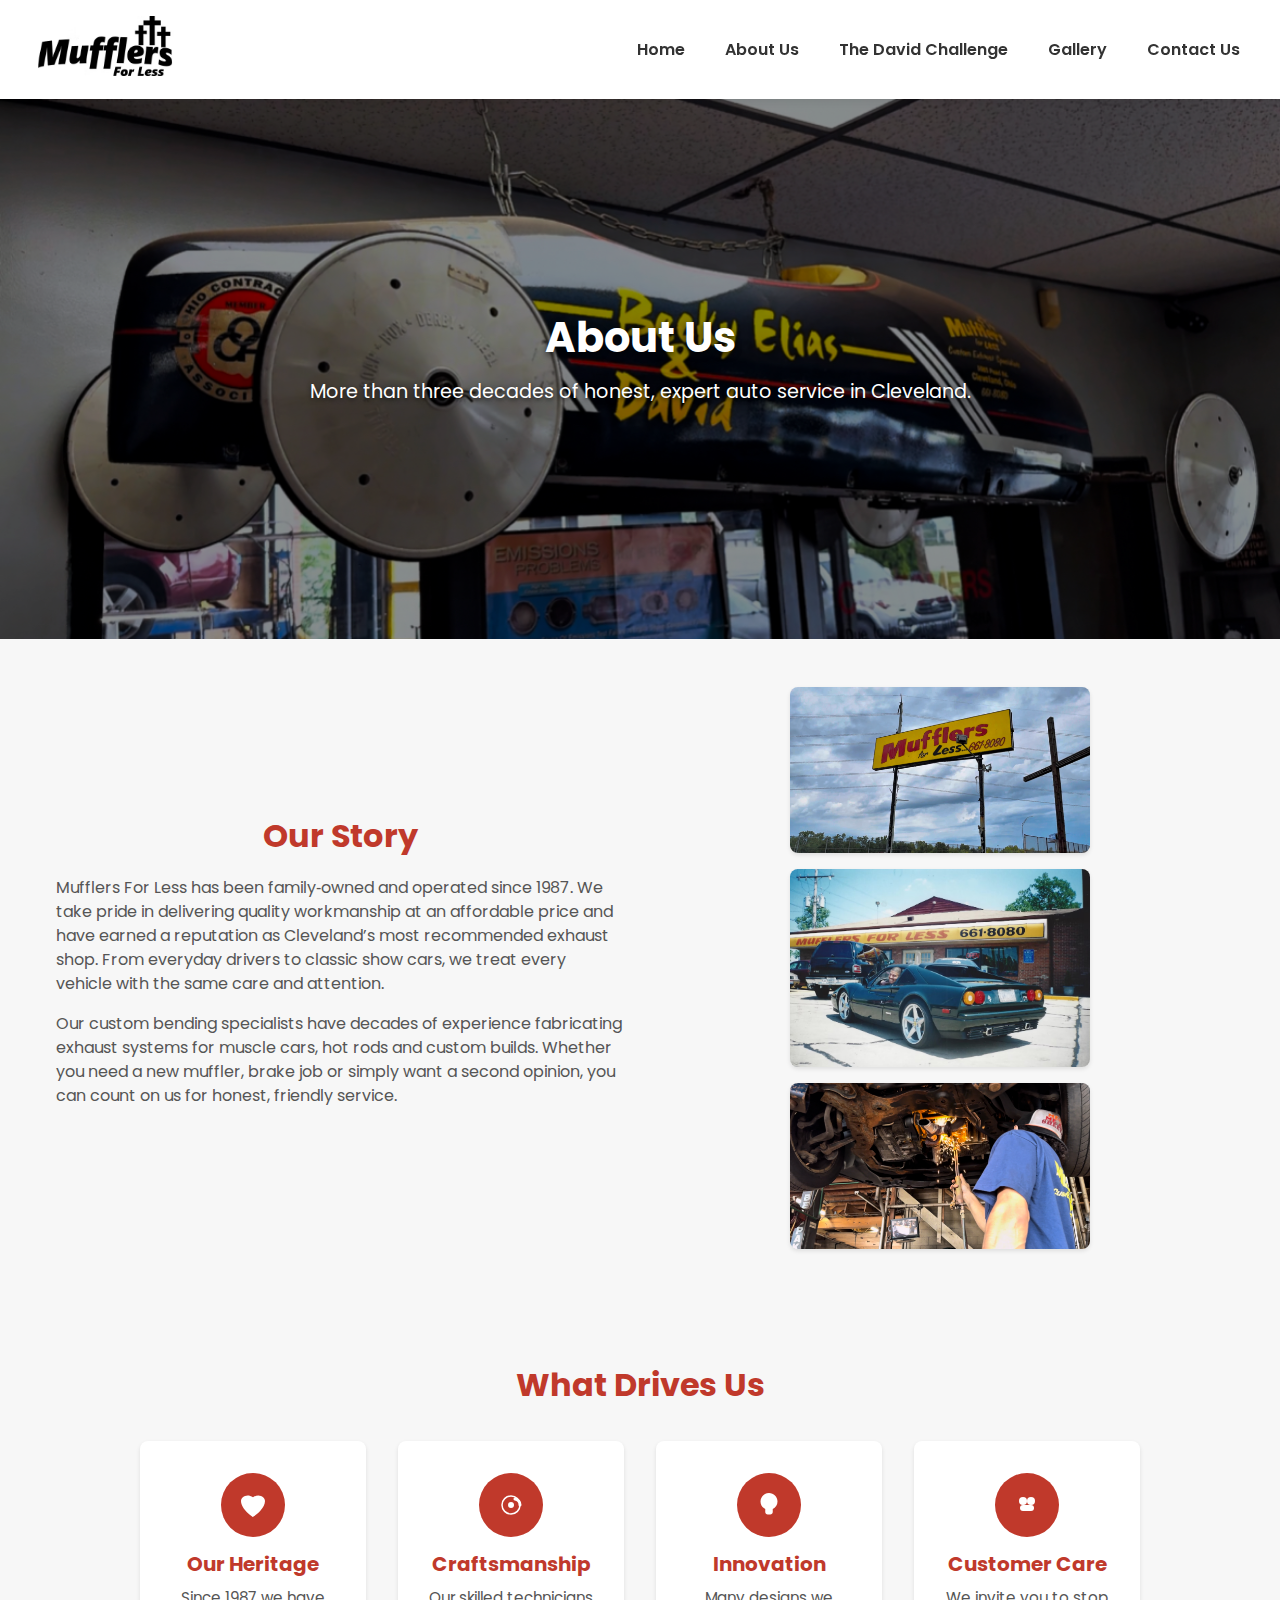
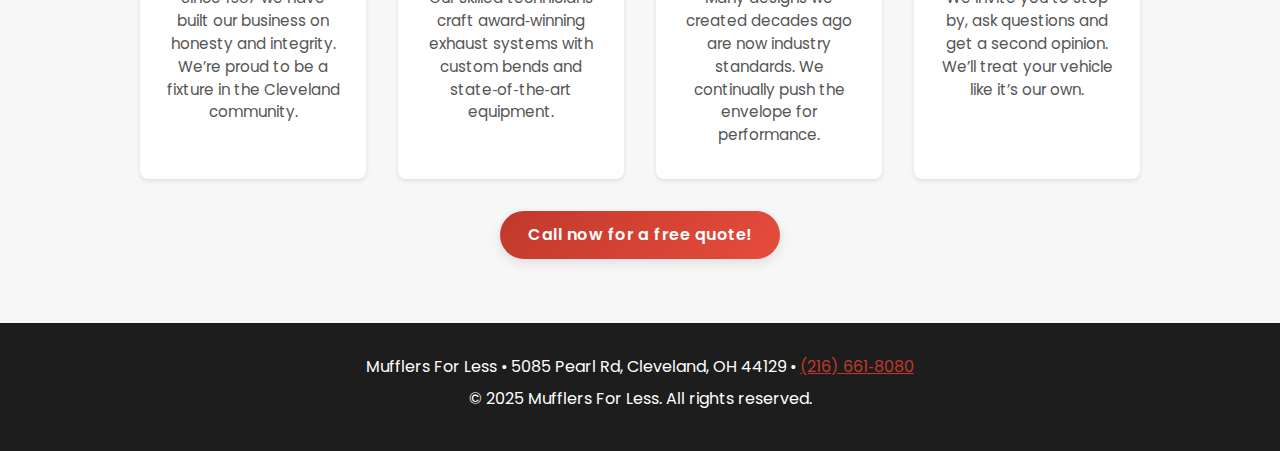
<file: about.html>
<!DOCTYPE html>
<html lang="en">
<head>
  <meta charset="UTF-8">
  <meta http-equiv="X-UA-Compatible" content="IE=edge">
  <meta name="viewport" content="width=device-width, initial-scale=1.0">
  <title>About Us | Mufflers For Less</title>
  <!-- SEO meta tags -->
  <meta name="description" content="Learn about Mufflers For Less – a family-owned auto repair shop in Cleveland providing quality service since 1987.">
  <link rel="canonical" href="https://www.mufflers4lesscleveland.com/about.html">
  <!-- Open Graph / Facebook -->
  <meta property="og:type" content="website">
  <meta property="og:title" content="About Mufflers For Less">
  <meta property="og:description" content="Learn about Mufflers For Less – a family-owned auto repair shop in Cleveland providing quality service since 1987.">
  <meta property="og:url" content="https://www.mufflers4lesscleveland.com/about.html">
  <meta property="og:image" content="https://www.mufflers4lesscleveland.com/assets/becky-david.jpg">
  <!-- Twitter cards -->
  <meta name="twitter:card" content="summary_large_image">
  <meta name="twitter:title" content="About Mufflers For Less">
  <meta name="twitter:description" content="Learn about Mufflers For Less – a family-owned auto repair shop in Cleveland providing quality service since 1987.">
  <meta name="twitter:image" content="https://www.mufflers4lesscleveland.com/assets/becky-david.jpg">
  <link rel="stylesheet" href="styles.css">
  <!-- Font Awesome for value icons -->
  <link rel="stylesheet" href="https://cdnjs.cloudflare.com/ajax/libs/font-awesome/6.5.0/css/all.min.css" integrity="sha512-t5KABfTsBVWSxE/jl9TnOFN9aP5LKyrmSFR2OA3I5Mcv4fb0xgHjrVv9Xt7PmXNJm7/GZNBEf3SNSNddpxqCZA==" crossorigin="anonymous" referrerpolicy="no-referrer" />
</head>
<body>
  <!-- Navigation -->
 <header class="navbar">
  <div class="logo">
    <a href="index.html">
      <img src="assets/logo.avif" alt="Mufflers For Less logo">
    </a>
  </div>

  <!-- Mobile menu toggle button -->
  <button class="nav-toggle" aria-expanded="false" aria-label="Toggle menu">
    <span class="bar"></span>
    <span class="bar"></span>
    <span class="bar"></span>
  </button>

  <nav>
    <ul>
      <li><a href="index.html">Home</a></li>
      <li><a href="about.html">About Us</a></li>
      <li><a href="david-challenge.html">The David Challenge</a></li>
      <li><a href="gallery.html">Gallery</a></li>
      <li><a href="contact.html">Contact Us</a></li>
    </ul>
  </nav>
</header>

  <!-- About hero section: add hero class so it matches height and overlay styling -->
  <section class="hero about-hero">
    <img src="assets/becky-david.jpg" alt="About hero">
    <div class="overlay">
      <h1>About Us</h1>
      <p>More than three decades of honest, expert auto service in Cleveland.</p>
    </div>
  </section>

  <!-- Introductory section -->
  <section class="about-intro section">
    <div class="intro-text">
      <h2>Our Story</h2>
      <p>Mufflers For Less has been family‑owned and operated since 1987. We take pride in delivering quality workmanship at an affordable price and have earned a reputation as Cleveland’s most recommended exhaust shop. From everyday drivers to classic show cars, we treat every vehicle with the same care and attention.</p>
      <p>Our custom bending specialists have decades of experience fabricating exhaust systems for muscle cars, hot rods and custom builds. Whether you need a new muffler, brake job or simply want a second opinion, you can count on us for honest, friendly service.</p>
    </div>
    <div class="intro-images">
      <img src="assets/img_8959.jpg" alt="Mufflers For Less sign and cross">
      <!-- Replace the middle image with a Ferrari photo to avoid duplicating the hero image -->
      <img src="assets/mufflers-for-less.avif" alt="Ferrari parked outside Mufflers For Less shop">
      <img src="assets/img_8962.jpg" alt="Technician fabricating exhaust with sparks">
    </div>
  </section>

  <!-- Core values section -->
  <section class="core-values">
    <h2>What Drives Us</h2>
    <div class="values-grid">
      <div class="value-card">
        <div class="value-icon">
          <!-- Heart icon as inline SVG so it renders offline -->
          <svg width="32" height="32" viewBox="0 0 64 64" xmlns="http://www.w3.org/2000/svg">
            <path d="M32 56s-24-15.1-24-32C8 16.5 19.5 8 32 16.5 44.5 8 56 16.5 56 24c0 16.9-24 32-24 32z" fill="#ffffff" />
          </svg>
        </div>
        <h3>Our Heritage</h3>
        <p>Since 1987 we have built our business on honesty and integrity. We’re proud to be a fixture in the Cleveland community.</p>
      </div>
      <div class="value-card">
        <div class="value-icon">
          <!-- Gear/brake craftsmanship icon as inline SVG -->
          <svg width="32" height="32" viewBox="0 0 64 64" xmlns="http://www.w3.org/2000/svg">
            <circle cx="32" cy="32" r="18" stroke="#ffffff" stroke-width="3" fill="none" />
            <path d="M40 20 A12 12 0 0 1 50 32" stroke="#ffffff" stroke-width="6" stroke-linecap="round" fill="none" />
            <circle cx="32" cy="32" r="6" fill="#ffffff" />
          </svg>
        </div>
        <h3>Craftsmanship</h3>
        <p>Our skilled technicians craft award‑winning exhaust systems with custom bends and state‑of‑the‑art equipment.</p>
      </div>
      <div class="value-card">
        <div class="value-icon">
          <!-- Lightbulb icon as inline SVG -->
          <svg width="32" height="32" viewBox="0 0 64 64" xmlns="http://www.w3.org/2000/svg">
            <path d="M32 8c-9.39 0-17 7.61-17 17 0 6.7 3.91 12.5 9.5 15v6c0 2.76 2.24 5 5 5h5c2.76 0 5-2.24 5-5v-6c5.59-2.5 9.5-8.3 9.5-15 0-9.39-7.61-17-17-17z" fill="#ffffff" />
          </svg>
        </div>
        <h3>Innovation</h3>
        <p>Many designs we created decades ago are now industry standards. We continually push the envelope for performance.</p>
      </div>
      <div class="value-card">
        <div class="value-icon">
          <!-- Customer care icon: two people silhouette -->
          <svg width="32" height="32" viewBox="0 0 64 64" xmlns="http://www.w3.org/2000/svg">
            <circle cx="24" cy="24" r="8" fill="#ffffff" />
            <circle cx="40" cy="24" r="8" fill="#ffffff" />
            <rect x="18" y="32" width="28" height="12" rx="6" fill="#ffffff" />
          </svg>
        </div>
        <h3>Customer Care</h3>
        <p>We invite you to stop by, ask questions and get a second opinion. We’ll treat your vehicle like it’s our own.</p>
      </div>
    </div>
    <div style="margin-top:2rem;">
      <a href="tel:+12166618080" class="btn">Call now for a free quote!</a>
    </div>
  </section>

  <!-- Footer -->
  <footer class="footer">
    <p>Mufflers For Less &bull; 5085 Pearl Rd, Cleveland, OH 44129 &bull; <a href="tel:+12166618080">(216) 661‑8080</a></p>
    <p>&copy; 2025 Mufflers For Less. All rights reserved.</p>
  </footer>

  <script src="scripts.js"></script>
</body>
</html>
</file>
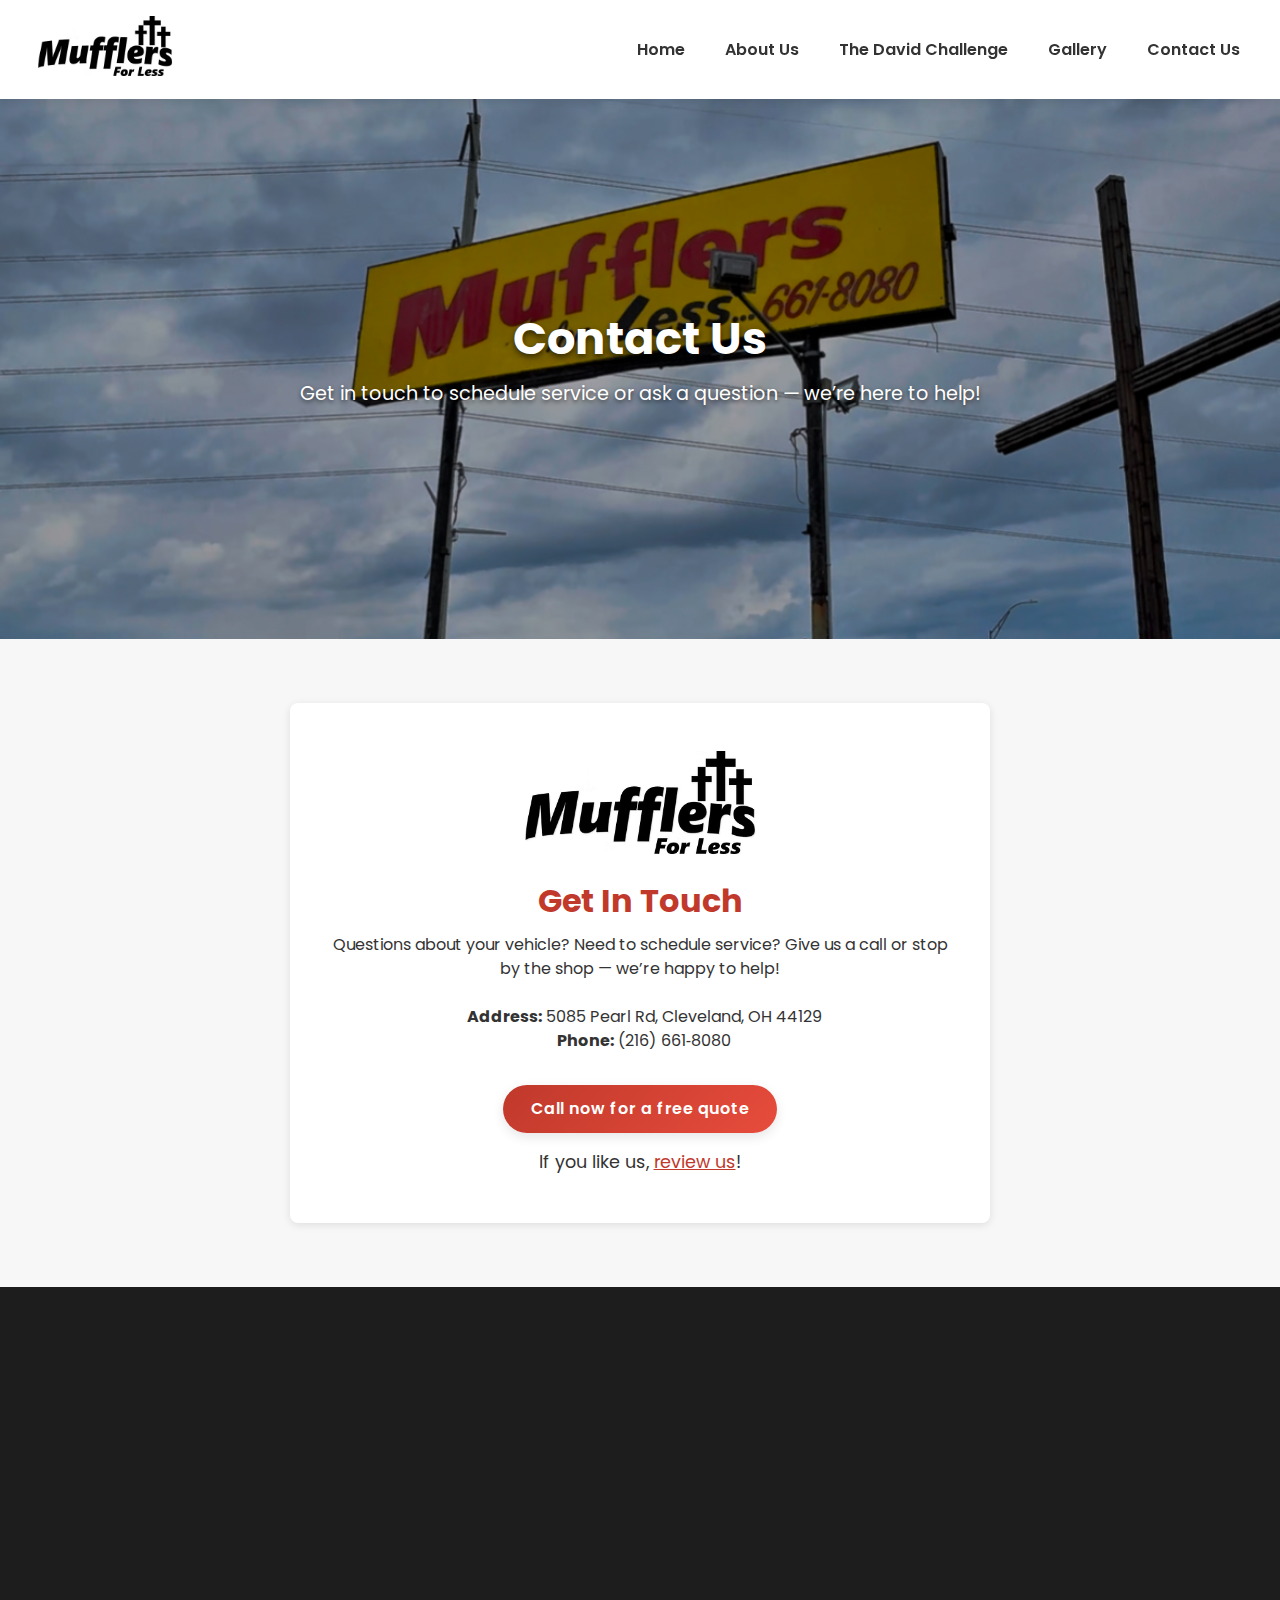
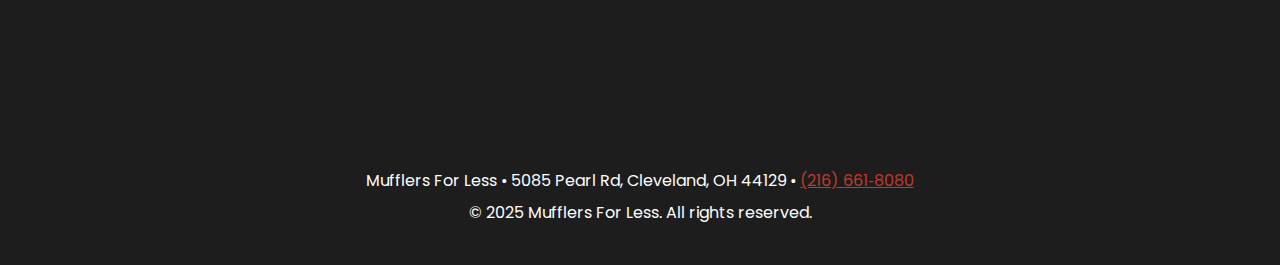
<file: contact.html>
<!DOCTYPE html>
<html lang="en">
<head>
  <meta charset="UTF-8">
  <meta http-equiv="X-UA-Compatible" content="IE=edge">
  <meta name="viewport" content="width=device-width, initial-scale=1.0">
  <title>Contact Us | Mufflers For Less</title>
  <!-- SEO meta tags -->
  <meta name="description" content="Contact Mufflers For Less to schedule service, get a quote or ask a question. Call us at (216) 661‑8080 or visit our Cleveland shop.">
  <link rel="canonical" href="https://www.mufflers4lesscleveland.com/contact.html">
  <!-- Open Graph / Facebook -->
  <meta property="og:type" content="website">
  <meta property="og:title" content="Contact Mufflers For Less">
  <meta property="og:description" content="Contact Mufflers For Less to schedule service, get a quote or ask a question. Call us at (216) 661‑8080 or visit our Cleveland shop.">
  <meta property="og:url" content="https://www.mufflers4lesscleveland.com/contact.html">
  <meta property="og:image" content="https://www.mufflers4lesscleveland.com/assets/mufflers-sign.jpg">
  <!-- Twitter cards -->
  <meta name="twitter:card" content="summary_large_image">
  <meta name="twitter:title" content="Contact Mufflers For Less">
  <meta name="twitter:description" content="Contact Mufflers For Less to schedule service, get a quote or ask a question. Call us at (216) 661‑8080 or visit our Cleveland shop.">
  <meta name="twitter:image" content="https://www.mufflers4lesscleveland.com/assets/mufflers-sign.jpg">
  <link rel="stylesheet" href="styles.css">
  <!-- Font Awesome for contact icons -->
  <link rel="stylesheet" href="https://cdnjs.cloudflare.com/ajax/libs/font-awesome/6.5.0/css/all.min.css" integrity="sha512-t5KABfTsBVWSxE/jl9TnOFN9aP5LKyrmSFR2OA3I5Mcv4fb0xgHjrVv9Xt7PmXNJm7/GZNBEf3SNSNddpxqCZA==" crossorigin="anonymous" referrerpolicy="no-referrer" />
</head>
<body>
  <!-- Navigation -->
  <header class="navbar">
  <div class="logo">
    <a href="index.html">
      <img src="assets/logo.avif" alt="Mufflers For Less logo">
    </a>
  </div>

  <!-- Mobile menu toggle button -->
  <button class="nav-toggle" aria-expanded="false" aria-label="Toggle menu">
    <span class="bar"></span>
    <span class="bar"></span>
    <span class="bar"></span>
  </button>

  <nav>
    <ul>
      <li><a href="index.html">Home</a></li>
      <li><a href="about.html">About Us</a></li>
      <li><a href="david-challenge.html">The David Challenge</a></li>
      <li><a href="gallery.html">Gallery</a></li>
      <li><a href="contact.html">Contact Us</a></li>
    </ul>
  </nav>
</header>

    <!-- Contact header -->
  <section class="hero contact-hero">
    <!-- Use a dedicated sign photo and adjust cropping so the sign is fully visible -->
    <img src="assets/mufflers-sign.jpg" alt="Mufflers For Less sign and cross">
    <div class="overlay">
      <h1>Contact Us</h1>
      <p>Get in touch to schedule service or ask a question — we’re here to help!</p>
    </div>
  </section>

  <!-- Contact information and form -->
  <section class="section">
    <div class="contact-container">
      <!-- Large logo above the contact form -->
      <div style="text-align:center; margin-bottom:1rem;">
        <img src="assets/logo.avif" alt="Mufflers For Less logo" style="max-width:250px; height:auto;">
      </div>
      <h2 style="text-align:center; color:#c0392b; margin-bottom:0.5rem;">Get In Touch</h2>
      <p style="text-align:center; margin-bottom:1.5rem;">Questions about your vehicle? Need to schedule service? Give us a call or stop by the shop — we’re happy to help!</p>
      <div class="contact-info" style="margin-bottom:2rem; text-align:center;">
        <p><i class="fas fa-map-marker-alt" aria-hidden="true" style="margin-right:0.5rem;color:#c0392b;"></i><strong>Address:</strong> 5085 Pearl Rd, Cleveland, OH 44129</p>
        <p><i class="fas fa-phone" aria-hidden="true" style="margin-right:0.5rem;color:#c0392b;"></i><strong>Phone:</strong> <a href="tel:+12166618080">(216) 661‑8080</a></p>
      </div>
      <!-- Replace the contact form with a simple call-to-action button since customers prefer to call rather than send email. -->
      <div class="call-now-container" style="text-align:center; margin-top:2rem;">
        <a href="tel:+12166618080" class="btn">Call now for a free quote</a>
      </div>
      <!-- Encourage satisfied customers to leave a Google review -->
      <p style="text-align:center; margin-top:1rem; font-size:1.1rem;">If you like us, <a href="https://www.google.com/search?sca_esv=25b74c8d319d3da2&si=AMgyJEuzsz2NflaaWzrzdpjxXXRaJ2hfdMsbe_mSWso6src8s9PV9SZFbk9GWUUq3EnPZDmDLiuGh3H61PKWEeg2RlSFaN2aqHyGe-3SOxkihkBCbTKyJbFnVmFG9V38-Mvx1Es6RLVX&q=Mufflers+For+Less+Reviews&sa=X&ved=2ahUKEwjBx43grKGPAxXsFlkFHfc9CT4Q0bkNegQITxAE&cshid=1755966447241332&biw=1728&bih=916&dpr=2#lrd=0x8830ef07b35f37f3:0x26058b7e6fde436,3,,," style="color:#c0392b; text-decoration:underline;">review us</a>!</p>
    </div>
  </section>

  <!-- Embedded map moved to the footer for a full‑width display -->

  <!-- Footer with full‑width map -->
  <footer class="footer" style="padding:0;">
    <iframe src="https://www.google.com/maps/embed?pb=!1m18!1m12!1m3!1d2966.6513794480605!2d-81.7284073845584!3d41.40462620351976!2m3!1f0!2f0!3f0!3m2!1i1024!2i768!4f13.1!3m3!1m2!1s0x8830f1ea2e9a3e6d%3A0xdc8e90d518d04214!2sMufflers%20for%20Less!5e0!3m2!1sen!2sus!4v1691796643141!5m2!1sen!2sus" width="100%" height="450" style="border:0; display:block;" allowfullscreen="" loading="lazy" referrerpolicy="no-referrer-when-downgrade"></iframe>
    <div style="padding:2rem 1rem; text-align:center; background-color:#1d1d1d; color:#fff;">
      <p>Mufflers For Less &bull; 5085 Pearl Rd, Cleveland, OH 44129 &bull; <a href="tel:+12166618080" style="color:#c0392b; text-decoration:underline;">(216) 661‑8080</a></p>
      <p>&copy; 2025 Mufflers For Less. All rights reserved.</p>
    </div>
  </footer>
  <script src="scripts.js"></script>
</body>
</html>
</file>
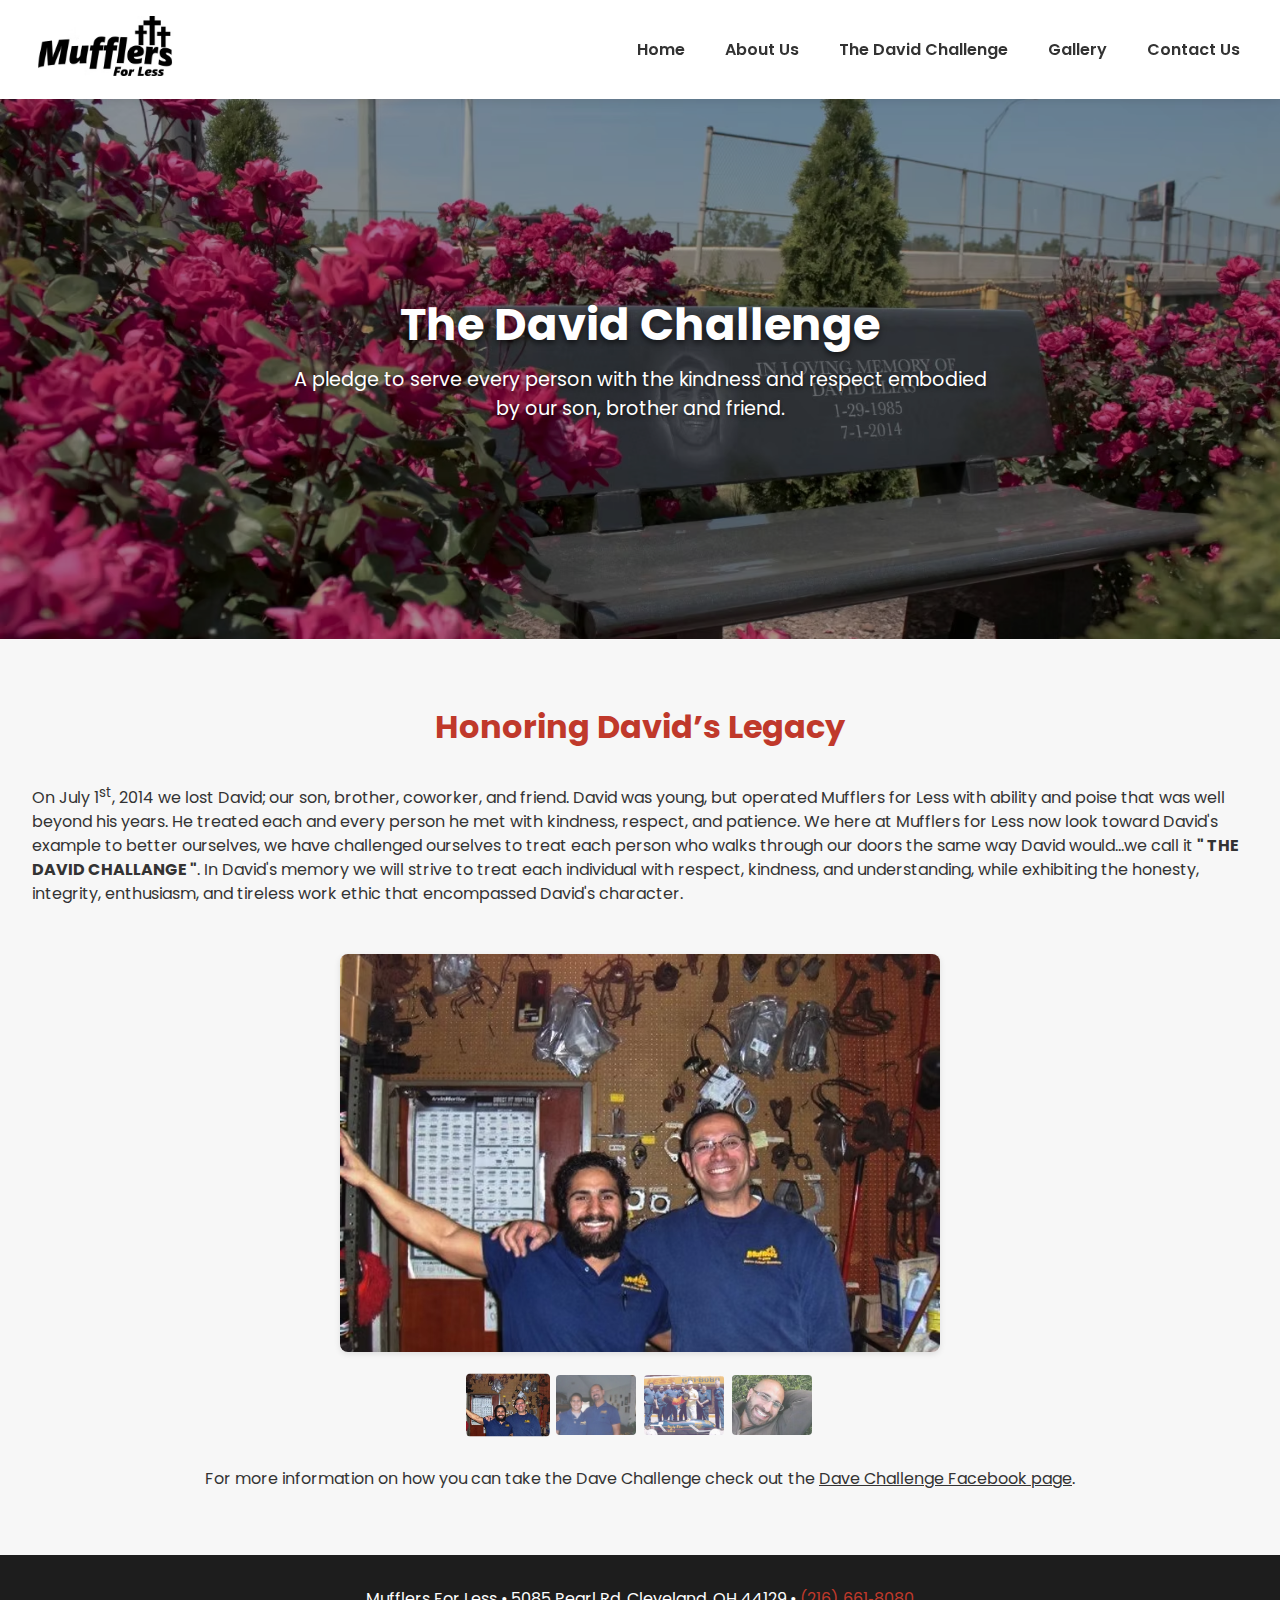
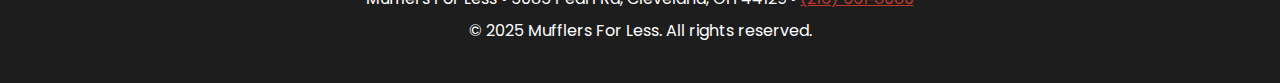
<file: david-challenge.html>
<!DOCTYPE html>
<html lang="en">
<head>
  <meta charset="UTF-8">
  <meta http-equiv="X-UA-Compatible" content="IE=edge">
  <meta name="viewport" content="width=device-width, initial-scale=1.0">
  <title>The David Challenge | Mufflers For Less</title>
  <link rel="stylesheet" href="styles.css">
  <link rel="stylesheet" href="https://cdnjs.cloudflare.com/ajax/libs/font-awesome/6.5.0/css/all.min.css" integrity="sha512-t5KABfTsBVWSxE/jl9TnOFN9aP5LKyrmSFR2OA3I5Mcv4fb0xgHjrVv9Xt7PmXNJm7/GZNBEf3SNSNddpxqCZA==" crossorigin="anonymous" referrerpolicy="no-referrer" />
</head>
<body>
  <!-- Navigation -->
  <header class="navbar">
  <div class="logo">
    <a href="index.html">
      <img src="assets/logo.avif" alt="Mufflers For Less logo">
    </a>
  </div>

  <!-- Mobile menu toggle button -->
  <button class="nav-toggle" aria-expanded="false" aria-label="Toggle menu">
    <span class="bar"></span>
    <span class="bar"></span>
    <span class="bar"></span>
  </button>

  <nav>
    <ul>
      <li><a href="index.html">Home</a></li>
      <li><a href="about.html">About Us</a></li>
      <li><a href="david-challenge.html">The David Challenge</a></li>
      <li><a href="gallery.html">Gallery</a></li>
      <li><a href="contact.html">Contact Us</a></li>
    </ul>
  </nav>
</header>

  <!-- Hero header -->
  <section class="hero david-hero">
    <!-- Use a wider shot of the memorial bench so the inscription is visible -->
    <img src="assets/david-hero-wide.avif" alt="In loving memory of David Elias">
    <div class="overlay">
      <h1>The David Challenge</h1>
      <p>A pledge to serve every person with the kindness and respect embodied by our son, brother and friend.</p>
    </div>
  </section>

  <!-- Main content -->
  <section class="section">
    <h2>Honoring David’s Legacy</h2>
    <p>On July&nbsp;1<sup>st</sup>,&nbsp;2014 we lost David; our son, brother, coworker, and friend. David was young, but operated Mufflers for Less with ability and poise that was well beyond his years. He treated each and every person he met with kindness, respect, and patience. We here at Mufflers for Less now look toward David's example to better ourselves, we have challenged ourselves to treat each person who walks through our doors the same way David would...we call it&nbsp;<strong>" THE DAVID CHALLANGE "</strong>. In David's memory we will strive to treat each individual with respect, kindness, and understanding, while exhibiting the honesty, integrity, enthusiasm, and tireless work ethic that encompassed David's character.</p>

    <!-- David photos carousel -->
    <div class="david-carousel">
      <div class="main-image">
        <img id="david-main-img" src="assets/david1.avif" alt="David photo">
      </div>
      <div class="thumbnails">
        <img src="assets/david1.avif" alt="David photo 1" data-index="0">
        <img src="assets/david2.avif" alt="David photo 2" data-index="1">
        <img src="assets/david3.avif" alt="David photo 3" data-index="2">
        <img src="assets/david4.avif" alt="David photo 4" data-index="3">
      </div>
    </div>

    <p style="text-align:center; margin-top: 2rem;">For more information on how you can take the Dave Challenge check out the <a href="https://www.facebook.com/TheDavidChallenge/timeline" target="_blank" style="text-decoration:underline;">Dave Challenge Facebook page</a>.</p>
  </section>

  <!-- Footer -->
  <footer class="footer">
    <p>Mufflers For Less &bull; 5085 Pearl Rd, Cleveland, OH 44129 &bull; <a href="tel:+12166618080">(216) 661‑8080</a></p>
    <p>&copy; 2025 Mufflers For Less. All rights reserved.</p>
  </footer>

  <script src="scripts.js"></script>
</body>
</html>
</file>
<file: styles.css>
/*
 * Stylesheet for the new Mufflers For Less website.
 *
 * The goal of this design is to provide a clean, modern
 * layout while maintaining a familiar structure for returning
 * customers. Colours and typography are kept simple to
 * highlight the photography and content provided by the
 * client. The stylesheet includes responsive rules so the
 * site looks good on mobile devices, tablets and desktops.
 */

/* CSS reset to normalise spacing and remove default margins */
@import url('https://fonts.googleapis.com/css2?family=Poppins:wght@300;400;600;700&display=swap');
* {
  box-sizing: border-box;
  margin: 0;
  padding: 0;
}

body {
  font-family: 'Poppins', Arial, Helvetica, sans-serif;
  line-height: 1.5;
  background-color: #f7f7f7;
  color: #333;
}

a {
  color: inherit;
  text-decoration: none;
}

/* Navigation bar */
.navbar {
  display: flex;
  align-items: center;
  justify-content: space-between;
  padding: 1rem 2rem;
  background-color: #ffffff;
  box-shadow: 0 2px 8px rgba(0,0,0,0.08);
  position: sticky;
  top: 0;
  z-index: 1000;
}

.navbar .logo img {
  height: 60px;
  width: auto;
}

.navbar nav ul {
  display: flex;
  gap: 1.5rem;
  list-style: none;
}

.navbar nav ul li a {
  font-weight: 600;
  padding: 0.5rem;
  transition: color 0.2s ease;
}

.navbar nav ul li a:hover {
  color: #c0392b;
}

/* Add underline and colour for the current page's navigation link */
.navbar nav ul li a.active {
  color: #c0392b;
  text-decoration: underline;
}

/* Generic button styling */
.btn {
  display: inline-block;
  padding: 0.75rem 1.75rem;
  border-radius: 30px;
  background-image: linear-gradient(135deg, #c0392b, #e74c3c);
  color: #fff;
  font-weight: 600;
  font-size: 1rem;
  letter-spacing: 0.03em;
  box-shadow: 0 4px 12px rgba(0,0,0,0.1);
  transition: transform 0.2s ease, box-shadow 0.2s ease;
}

.btn:hover {
  transform: translateY(-3px);
  box-shadow: 0 6px 15px rgba(0,0,0,0.15);
}

/* Hero section */
.hero {
  position: relative;
  width: 100%;
  height: 60vh;
  min-height: 400px;
  overflow: hidden;
}

.hero video,
.hero img {
  position: absolute;
  top: 0;
  left: 0;
  width: 100%;
  height: 100%;
  object-fit: cover;
  /* Do not dim all hero videos by default; the home page overrides this where needed */
}

/* Show more of the memorial bench on the David Challenge hero */
/* David Challenge hero: position the bench photo so the inscription and portrait are visible */
/* David Challenge hero: zoom out and move the image up so David's face is clearly visible above the text */
/* The cropping for the David Challenge hero is defined later with a single rule. */

.hero .overlay {
  position: absolute;
  top: 0;
  left: 0;
  width: 100%;
  height: 100%;
  /* Default overlay: semi‑transparent black for general hero sections */
  background: rgba(0, 0, 0, 0.45);
  color: #fff;
  display: flex;
  flex-direction: column;
  justify-content: center;
  align-items: center;
  text-align: center;
  padding: 1rem;
}

.hero .overlay h1 {
  font-size: 2.8rem;
  margin-bottom: 0.5rem;
  /* Use plain white text for hero headlines by default. The home page overrides this style if needed. */
  color: #ffffff;

  /* Subtle shadow for hero headlines to improve legibility on busy backgrounds */
  text-shadow: 0 3px 6px rgba(0, 0, 0, 0.6);
}

.hero .overlay p {
  font-size: 1.2rem;
  max-width: 700px;
  margin-bottom: 1.5rem;
  /* Use plain white text for hero taglines. */
  color: #ffffff;
  /* Subtle shadow to improve legibility against varied backgrounds */
  text-shadow: 0 2px 4px rgba(0, 0, 0, 0.6);
}

/* Home page hero: darken video more and retain white text */
.home-hero video {
  /* Dim the video significantly so overlay text remains legible */
  /* Dim the home page video further so text remains legible even on lighter scenes */
  filter: brightness(0.4);
}

.home-hero .overlay {
  /* Darker overlay for the home page hero */
  background: rgba(0, 0, 0, 0.6);
}

/* Other hero overlays (About, Gallery, David Challenge, Contact) use a lighter overlay
   so the photos remain more visible. This overrides the default 0.45 opacity. */
.about-hero .overlay,
.gallery-hero .overlay,
.david-hero .overlay,
.contact-hero .overlay {
  background: rgba(0, 0, 0, 0.35);
}

/* Ensure the About Us hero matches the height of other hero sections */
.about-hero {
  /* Set the About hero to match the default hero height so it aligns with the other pages */
  height: 60vh;
  min-height: 400px;
}

/* Adjust cropping of the David Challenge hero: move the image up slightly to reveal more bench above the text */
/* David Challenge hero: move the image up slightly so David's portrait is more visible above the heading */
/* Slightly zoom out and raise the David Challenge hero image further so more of the bench and David’s name are visible */
.david-hero img {
  object-position: center 30%;
}

/* Specialised hero variations for different pages */
/* Gallery hero: centre the car vertically so it sits mid‑frame rather than low */
/* Gallery hero: shift crop upward so the car is more prominently centred */
/* Gallery hero: move the image further down so the vehicle sits lower in frame.
 * A higher percentage shifts the crop towards the bottom of the image.
 */
/* Gallery hero: move the image further down so the vehicle sits lower in frame.
 * A higher percentage shifts the crop towards the bottom of the image.
 */
/* Gallery hero: position the car nicely within the frame. 60% centres the car while still showing the shop sign at the top. */
.gallery-hero img {
  object-position: center 70%;
}

/* Contact page hero: ensure the sign and cross are centred */
.contact-hero img {
  /* Shift downward further to reveal more of the yellow sign and cross */
  object-position: center 30%;
}

/* Home contact header: similar to hero but smaller; includes its own overlay */
.home-contact-header {
  display: none;
}
.home-contact-header img {
  position: absolute;
  top: 0;
  left: 0;
  width: 100%;
  height: 100%;
  object-fit: cover;
  object-position: center;
}
.home-contact-header .overlay {
  position: absolute;
  top: 0;
  left: 0;
  width: 100%;
  height: 100%;
  /* Dark overlay for legibility on the sign background */
  background: rgba(0,0,0,0.55);
  color: #fff;
  display: flex;
  flex-direction: column;
  align-items: center;
  justify-content: center;
  text-align: center;
  padding: 1rem;
}

/* (Removed duplicate definition; the correct position is defined above) */

/* Section styling */
.section {
  padding: 4rem 2rem;
  /* soft neutral background to separate content sections */
  background-color: #f7f7f7;
}

/* Callout styling: tighten spacing so there isn’t a large gap between the callout text
   and the following gallery grid. The paragraph margins are removed and padding
   reduced compared to the default section padding. */
.callout {
  padding: 1rem 2rem;
}
.callout p {
  margin: 0;
}

/* Card utility class for white panels used across the site */
.card {
  background-color: #ffffff;
  border-radius: 8px;
  box-shadow: 0 2px 8px rgba(0,0,0,0.1);
  padding: 2rem;
}

/* Custom styling for the about preview card */
#about-preview {
  margin-top: 4rem;
}

.section h2 {
  text-align: center;
  margin-bottom: 2rem;
  font-size: 2rem;
  color: #c0392b;
}

/* Services grid */
/* Use CSS grid to present three columns on larger screens and automatically wrap on smaller devices.
   This ensures the cards line up neatly and appear organised. */
.services {
  display: grid;
  gap: 2rem;
  justify-items: center;
  /* Show three columns on desktop by default so six cards form two rows.  We override this
     behaviour for smaller screens below. */
  grid-template-columns: repeat(3, 1fr);
}

/* Force the services section to display exactly three columns on wide screens so the cards appear 2 × 3 rather than one long row */
@media (min-width: 992px) {
  .services {
    grid-template-columns: repeat(3, 1fr);
  }
}

/* On medium screens, display two cards per row */
@media (min-width: 768px) and (max-width: 991px) {
  .services {
    grid-template-columns: repeat(2, 1fr);
  }
}

/* On small screens, stack the services in a single column */
@media (max-width: 767px) {
  .services {
    grid-template-columns: 1fr;
  }
}

/* Service item cards: fixed width to create a more uniform grid
 * across different screen sizes. Cards shrink down to fill available
 * space on smaller screens. */
.service-item {
  background-color: #ffffff;
  padding: 2rem 1.5rem;
  border-radius: 8px;
  box-shadow: 0 2px 4px rgba(0,0,0,0.1);
  /* Ensure each card has the same minimum height so the grid aligns neatly */
  min-height: 320px;
  width: 100%;
  max-width: 320px;
  text-align: center;
  transition: transform 0.3s ease, box-shadow 0.3s ease;
}

.service-item img {
  width: 64px;
  height: 64px;
  margin-bottom: 0.75rem;
}

.service-item h3 {
  margin-bottom: 0.5rem;
  font-size: 1.25rem;
  color: #c0392b;
}

.service-item p {
  font-size: 0.95rem;
  color: #555;
}

/* Icon styling inside service items */
/*
 * Service icons are displayed inside a coloured circular badge.  The
 * underlying SVG strokes are overridden to white so the icons are
 * clearly visible against the red background.  The wrapper uses
 * flexbox to centre the icon within the circle.
 */
.service-item .icon {
  width: 64px;
  height: 64px;
  margin: 0 auto 0.75rem auto;
  background-color: #c0392b;
  border-radius: 50%;
  display: flex;
  align-items: center;
  justify-content: center;
}
.service-item .icon svg {
  width: 32px;
  height: 32px;
}
/* Override SVG stroke and fill colours for icons in service items */
.service-item .icon svg path,
.service-item .icon svg rect,
.service-item .icon svg line,
.service-item .icon svg circle {
  stroke: #ffffff;
  fill: none;
}

/* Dedicated image icon for service items */
.service-icon {
  width: 64px;
  height: 64px;
  margin-bottom: 0.75rem;
  object-fit: contain;
  display: inline-block;
}

/* Hover effect for service items */
.service-item:hover {
  transform: translateY(-8px);
  box-shadow: 0 8px 20px rgba(0, 0, 0, 0.15);
}

/* Value cards ("What Drives Us") styling and hover effect */
.values-grid .value-card {
  background-color: #ffffff;
  padding: 2rem 1.5rem;
  border-radius: 8px;
  box-shadow: 0 2px 4px rgba(0,0,0,0.1);
  text-align: center;
  transition: transform 0.3s ease, box-shadow 0.3s ease;
}
.values-grid .value-card:hover {
  transform: translateY(-8px);
  box-shadow: 0 8px 20px rgba(0,0,0,0.15);
}
.values-grid .value-icon {
  width: 64px;
  height: 64px;
  margin: 0 auto 0.75rem auto;
  background-color: #c0392b;
  border-radius: 50%;
  display: flex;
  align-items: center;
  justify-content: center;
}
.values-grid .value-icon i {
  color: #ffffff;
  font-size: 32px;
}

/* Parallax section: fixed background image with content overlay */
.parallax {
  position: relative;
  background-image: url('assets/mechanic-sparks.jpg');
  background-size: cover;
  background-position: center;
  background-attachment: fixed;
  height: 350px;
  display: flex;
  align-items: center;
  justify-content: center;
  color: #fff;
  text-align: center;
}

.parallax::before {
  content: '';
  position: absolute;
  top: 0;
  left: 0;
  right: 0;
  bottom: 0;
  background: rgba(0,0,0,0.5);
}

.parallax-content {
  position: relative;
  z-index: 1;
  max-width: 800px;
  padding: 1rem;
}

/* About section */
.about-container {
  display: flex;
  flex-direction: column;
  gap: 2rem;
  align-items: center;
}

@media (min-width: 768px) {
  .about-container {
    flex-direction: row;
  }
}

.about-container .about-text {
  flex: 1 1 50%;
}

.about-container .about-images {
  flex: 1 1 50%;
  display: flex;
  flex-wrap: wrap;
  gap: 1rem;
  justify-content: space-between;
}

.about-container .about-images img {
  width: 100%;
  max-width: 300px;
  border-radius: 8px;
  box-shadow: 0 2px 4px rgba(0,0,0,0.1);
}

/* Reviews section */
.reviews-container {
  display: flex;
  flex-wrap: wrap;
  justify-content: center;
  gap: 2rem;
  max-width: 1000px;
  margin: 0 auto;
}

.review-card {
  background-color: #ffffff;
  border-radius: 8px;
  padding: 2rem 1.5rem;
  /* Width of review cards is controlled by the reviews slider; avoid
     setting flex-basis here so carousel widths can be overridden via
     .reviews-slider styles. */
  box-shadow: 0 2px 6px rgba(0,0,0,0.1);
  text-align: center;
}

.review-card .stars {
  /* Colour the stars gold and add spacing */
  color: #f39c12;
  margin-bottom: 0.75rem;
  font-size: 1.3rem;
  font-size: 1.2rem;
}

.review-card .review-text {
  font-style: italic;
  margin-bottom: 0.75rem;
  color: #555;
}

.review-card .review-author {
  font-weight: bold;
  color: #333;
}

/* Gallery grid */
.gallery-grid {
  display: grid;
  /* Fix the gallery grid to three columns to mirror the original layout */
  grid-template-columns: repeat(3, 1fr);
  gap: 1.5rem;
  /* Remove the extra space above the gallery images.  Keep bottom padding for visual breathing room */
  padding: 0 0 2rem 0;
}

.gallery-grid img {
  width: 100%;
  /* Increase the height of gallery thumbnails to better showcase the cars */
  height: 320px;
  object-fit: cover;
  border-radius: 8px;
  box-shadow: 0 2px 4px rgba(0,0,0,0.1);
  cursor: pointer;
  transition: transform 0.3s ease;
}

.gallery-grid img:hover {
  transform: scale(1.05);
}

/* Hover caption on gallery items */
.gallery-item {
  position: relative;
  overflow: hidden;
}
.gallery-item::after {
  content: attr(data-caption);
  position: absolute;
  bottom: 0;
  left: 0;
  width: 100%;
  padding: 0.5rem;
  background: rgba(0, 0, 0, 0.6);
  color: #fff;
  font-size: 0.85rem;
  opacity: 0;
  transition: opacity 0.3s ease;
  pointer-events: none;
}
.gallery-item:hover::after {
  opacity: 1;
}

/* About preview (home page) */
.about-preview-grid {
  display: flex;
  flex-wrap: wrap;
  align-items: flex-start;
  gap: 2rem;
  max-width: 1100px;
  margin: 0 auto;
}
.about-preview-text {
  flex: 1 1 50%;
  max-width: 600px;
}
.about-preview-text h2 {
  font-size: 2rem;
  margin-bottom: 1rem;
  color: #c0392b;
}
.about-preview-text p {
  font-size: 1rem;
  line-height: 1.6;
  margin-bottom: 0.75rem;
  color: #555;
}
.about-preview-images {
  flex: 1 1 50%;
  display: flex;
  flex-direction: column;
  align-items: flex-start;
  gap: 1rem;
}
.about-preview-images img {
  width: 100%;
  /* Slightly taller images to better complement the adjoining text */
  height: 220px;
  object-fit: cover;
  border-radius: 8px;
  box-shadow: 0 2px 8px rgba(0,0,0,0.1);
}

/* On larger screens, display the about preview images side-by-side to the right of the text */
@media (min-width: 992px) {
  .about-preview-images {
    flex-direction: row;
    flex-wrap: wrap;
  }
  .about-preview-images img {
    width: 48%;
    height: 240px;
  }
}

/* Center the shop sign within its frame on the home page preview */
.about-preview-images img.sign-img {
  /* Centre the sign horizontally within its frame.  Setting both axes to centre ensures
     the yellow sign isn't cropped off on either side. */
  object-position: center;
}

/* Style for the soapbox car image in the about preview to ensure the full vehicle is visible */
.about-preview-images img.car-img {
  object-position: center;
}
@media (max-width: 768px) {
  .about-preview-grid {
    flex-direction: column;
  }
  .about-preview-text, .about-preview-images {
    flex: 1 1 100%;
    max-width: 100%;
  }
  .about-preview-images img {
    height: 220px;
  }
}

/* On larger screens, prevent the about preview from wrapping so the images sit beside the text */
@media (min-width: 992px) {
  .about-preview-grid {
    flex-wrap: nowrap;
  }
}

/* Reviews carousel */
/* Reviews carousel (home page) */
.reviews-section {
  background-color: #fafafa;
  padding: 4rem 2rem;
  overflow: hidden;
}
/* Heading for reviews section */
.reviews-section h2 {
  text-align: center;
  margin-bottom: 2rem;
  color: #c0392b;
}

/* New reviews slider styles */
.reviews-slider {
  position: relative;
  max-width: 900px;
  margin: 0 auto;
  overflow: hidden;

  /* Set a generous minimum height so navigation arrows remain vertically centred
     regardless of the varying length of review text */
  min-height: 420px;
}
.review-slide {
  display: none;
  background-color: #ffffff;
  border-radius: 8px;
  box-shadow: 0 2px 8px rgba(0,0,0,0.1);
  padding: 2rem 1.5rem;
  text-align: center;
  max-width: 600px;
  margin: 0 auto;
  /* Give each slide a fixed height so the container doesn’t shrink when switching slides */
  min-height: 360px;
  height: 360px;
}
.review-slide.active {
  display: block;
}
.review-slide .stars {
  color: #f39c12;
  font-size: 1.3rem;
  margin-bottom: 0.5rem;
}
.review-slide h3 {
  font-size: 1.2rem;
  font-weight: 600;
  margin-bottom: 0.5rem;
  color: #333;
}
.review-slide p {
  font-style: italic;
  color: #555;
  line-height: 1.5;
}
.reviews-slider .review-prev,
.reviews-slider .review-next {
  position: absolute;
  top: 50%;
  transform: translateY(-50%);
  background: transparent;
  border: none;
  color: #c0392b;
  font-size: 2rem;
  cursor: pointer;
  padding: 0 0.75rem;
  z-index: 10;
  user-select: none;
  transition: color 0.2s ease;
}
.reviews-slider .review-prev:hover,
.reviews-slider .review-next:hover {
  color: #e74c3c;
}
.reviews-slider .review-prev {
  left: 0;
}
.reviews-slider .review-next {
  right: 0;
}

/* List styling for David Challenge values */
.challenge-values {
  list-style: none;
  display: flex;
  flex-wrap: wrap;
  justify-content: center;
  gap: 1rem;
  margin: 2rem 0;
  padding: 0;
}

.challenge-values li {
  background-color: #ffffff;
  color: #c0392b;
  padding: 0.5rem 1rem;
  border-radius: 20px;
  font-weight: 600;
  box-shadow: 0 2px 4px rgba(0,0,0,0.1);
}

/* Style the call‑to‑action link to encourage navigation between pages */
.callout a {
  color: #c0392b;
  text-decoration: underline;
}
.callout a:hover {
  color: #e74c3c;
}

/* Lightbox modal */
.lightbox {
  display: none;
  position: fixed;
  top: 0;
  left: 0;
  width: 100%;
  height: 100%;
  background: rgba(0,0,0,0.8);
  justify-content: center;
  align-items: center;
  z-index: 2000;
}

.lightbox-prev,
.lightbox-next {
  position: absolute;
  top: 50%;
  transform: translateY(-50%);
  color: #f0f0f0;
  font-size: 3rem;
  padding: 0 0.75rem;
  cursor: pointer;
  user-select: none;
  transition: color 0.2s ease;
}
.lightbox-prev { left: 10px; }
.lightbox-next { right: 10px; }
.lightbox-prev:hover,
.lightbox-next:hover { color: #ffffff; }

/* Close (X) button for the lightbox */
.lightbox-close {
  position: absolute;
  top: 15px;
  right: 20px;
  color: #f0f0f0;
  font-size: 2.5rem;
  cursor: pointer;
  user-select: none;
  transition: color 0.2s ease;
  z-index: 2100;
}
.lightbox-close:hover {
  color: #ffffff;
}

.lightbox img {
  max-width: 90%;
  max-height: 90%;
  border-radius: 8px;
}

/* Lightbox content wrapper with caption */
.lightbox-content {
  text-align: center;
}

/* Caption styling for lightbox */
#lightbox-caption {
  color: #f0f0f0;
  margin-top: 1rem;
  font-size: 1rem;
  max-width: 90%;
  line-height: 1.4;
}

.lightbox:target {
  display: flex;
}

/* Contact form */
.contact-container {
  max-width: 700px;
  margin: 0 auto;
  background-color: #ffffff;
  padding: 3rem 2rem;
  border-radius: 8px;
  box-shadow: 0 2px 8px rgba(0,0,0,0.1);
}

/* Style callout links so they are underlined and match the brand colour */
.callout a {
  text-decoration: underline;
  color: #c0392b;
}

.contact-container form {
  display: grid;
  grid-template-columns: repeat(auto-fit, minmax(280px, 1fr));
  gap: 1rem;
}

.contact-container form label {
  display: block;
  margin-bottom: 0.5rem;
  font-weight: 600;
}

.contact-container form input,
.contact-container form textarea {
  width: 100%;
  padding: 0.5rem;
  border: 1px solid #ccc;
  border-radius: 4px;
  resize: vertical;
}

.contact-container form textarea {
  min-height: 150px;
  grid-column: span 2;
}

/* Home page “Get In Touch” section */
.home-contact {
  position: relative;
  padding: 5rem 2rem;
  /* Use a parallax background so the page scrolls over the photo
     (the same exterior image used in the hero).  The fixed
     attachment keeps the photo anchored while content scrolls. */
  background-image: url('assets/img_8958.jpg');
  background-attachment: fixed;
  background-size: cover;
  background-position: center;
  overflow: hidden;
}
/* Style the container within the contact section to stand off
   from the parallax background.  It uses a semi‑opaque white
   backdrop and shadow for readability. */
.home-contact .contact-container {
  background-color: rgba(255, 255, 255, 0.95);
  padding: 2rem;
  border-radius: 8px;
  box-shadow: 0 4px 10px rgba(0,0,0,0.1);
  max-width: 800px;
  margin: 0 auto;
}
.home-contact h2 {
  text-align: center;
  margin-bottom: 1rem;
  color: #c0392b;
}
.home-contact p {
  text-align: center;
}

.contact-container form .full-width {
  grid-column: span 2;
}

/* Footer */
.footer {
  background-color: #1d1d1d;
  color: #fff;
  text-align: center;
  padding: 2rem 1rem;
}

.footer p {
  margin-bottom: 0.5rem;
}

.footer a {
  color: #c0392b;
  text-decoration: underline;
}

/*
 * About Page: hero section, intro and values.
 * These styles organise the about content into modern, digestible
 * sections similar to marlow.media’s layout.  The intro uses a
 * two‑column layout with imagery, while the values grid presents
 * the company’s core principles in individual cards.
 */
.about-hero {
  position: relative;
  width: 100%;
  /* Keep the hero consistent with other pages */
  height: 60vh;
  min-height: 400px;
  overflow: hidden;
}

.about-hero img {
  position: absolute;
  top: 0;
  left: 0;
  width: 100%;
  height: 100%;
  object-fit: cover;
  /* Show a bit more of the scene by shifting the crop down
     (closer to centre) so viewers can see more of the car and surroundings */
  /* Show more of the hero image by shifting the crop down.  Moving closer to
     the centre reveals more of the soapbox car and surroundings */
  /* Zoom out a little more so the full soapbox car is visible */
  object-position: center 50%;
}

.about-hero .overlay {
  position: absolute;
  top: 0;
  left: 0;
  width: 100%;
  height: 100%;
  background: rgba(0,0,0,0.45);
  color: #fff;
  display: flex;
  flex-direction: column;
  align-items: center;
  justify-content: center;
  text-align: center;
  padding: 1rem;
}
.about-hero .overlay h1 {
  font-size: 2.6rem;
  margin-bottom: 0.5rem;
}
.about-hero .overlay p {
  font-size: 1.2rem;
  max-width: 700px;
}

.about-intro {
  display: flex;
  flex-direction: column;
  gap: 2rem;
  align-items: center;
  margin: 3rem auto;
  max-width: 1200px;
  padding: 0 1rem;
}

@media (min-width: 768px) {
  .about-intro {
    flex-direction: row;
  }
}

.about-intro .intro-text {
  flex: 1 1 50%;
}
.about-intro .intro-text h2 {
  font-size: 2rem;
  color: #c0392b;
  margin-bottom: 1rem;
}
.about-intro .intro-text p {
  font-size: 1rem;
  color: #555;
  margin-bottom: 1rem;
}
.about-intro .intro-images {
  flex: 1 1 50%;
  display: flex;
  flex-wrap: wrap;
  gap: 1rem;
  justify-content: center;
}
.about-intro .intro-images img {
  width: 100%;
  max-width: 300px;
  border-radius: 8px;
  box-shadow: 0 2px 4px rgba(0,0,0,0.1);
}

.core-values {
  background-color: #f7f7f7;
  padding: 4rem 2rem;
  text-align: center;
}
.core-values h2 {
  font-size: 2rem;
  color: #c0392b;
  margin-bottom: 2rem;
}
.values-grid {
  display: grid;
  gap: 2rem;
  grid-template-columns: repeat(auto-fit, minmax(220px, 1fr));
  max-width: 1000px;
  margin: 0 auto;
}
.value-card {
  background: #ffffff;
  border-radius: 8px;
  box-shadow: 0 2px 6px rgba(0,0,0,0.1);
  padding: 2rem;
}
.value-icon {
  /* Style the icon similar to service icons: coloured circular badge */
  width: 64px;
  height: 64px;
  margin: 0 auto 0.75rem auto;
  background-color: #c0392b;
  border-radius: 50%;
  display: flex;
  align-items: center;
  justify-content: center;
  color: #ffffff;
  font-size: 2rem;
}
.value-card h3 {
  font-size: 1.25rem;
  margin-bottom: 0.5rem;
  color: #c0392b;
}
.value-card p {
  font-size: 0.95rem;
  color: #555;
}

/* Reviews carousel styles */
.reviews-wrapper {
  overflow: hidden;
  max-width: 1000px;
  margin: 0 auto;
  position: relative;
}
.reviews-slider {
  display: flex;
  transition: transform 0.6s ease;
}
/* Ensure review cards in slider have consistent width */
.reviews-slider .review-card {
  flex: 0 0 100%;
  max-width: 100%;
}
@media (min-width: 768px) {
  .reviews-slider .review-card {
    flex: 0 0 50%;
    max-width: 50%;
  }
}
@media (min-width: 1024px) {
  .reviews-slider .review-card {
    flex: 0 0 33.3333%;
    max-width: 33.3333%;
  }
}
/* Adjust review card margin within slider */
.reviews-slider .review-card {
  padding: 2rem 1.5rem;
  box-sizing: border-box;
}

/* David Challenge carousel */
.david-carousel {
  margin-top: 3rem;
  display: flex;
  flex-direction: column;
  align-items: center;
}
.david-carousel .main-image {
  max-width: 600px;
  width: 100%;
  margin-bottom: 1rem;
  position: relative;
}
.david-carousel .main-image img {
  width: 100%;
  border-radius: 8px;
  box-shadow: 0 2px 6px rgba(0,0,0,0.1);
}
.david-carousel .thumbnails {
  display: flex;
  gap: 0.5rem;
  justify-content: center;
  flex-wrap: wrap;
}
.david-carousel .thumbnails img {
  width: 80px;
  height: 60px;
  object-fit: cover;
  border-radius: 4px;
  cursor: pointer;
  opacity: 0.7;
  transition: opacity 0.2s ease, transform 0.2s ease;
}
.david-carousel .thumbnails img.active {
  opacity: 1;
  transform: scale(1.05);
}
.david-carousel .thumbnails img:hover {
  opacity: 1;
}
/* --- Mobile nav toggle --- */
.nav-toggle {
  display: none;
  background: transparent;
  border: 0;
  padding: 0.25rem;
  cursor: pointer;
}
.nav-toggle .bar {
  display: block;
  width: 26px;
  height: 3px;
  margin: 5px 0;
  background: #333;
  transition: transform .2s ease, opacity .2s ease;
}

/* On small screens: show toggle, hide menu until opened */
@media (max-width: 767px) {
  .nav-toggle { display: block; }
  .navbar { gap: .75rem; }
  .navbar nav ul {
    position: absolute;
    top: 64px; /* below header */
    right: 0;
    left: 0;
    display: none;
    flex-direction: column;
    gap: 0;
    background: #fff;
    border-top: 1px solid #eee;
    box-shadow: 0 8px 20px rgba(0,0,0,.08);
  }
  .navbar nav ul li a {
    display: block;
    padding: 1rem 1.25rem;
  }
  .navbar.open nav ul { display: flex; }
}

/* Optional: stop body scroll when mobile menu is open */
.body-lock { overflow: hidden; }

/* Extra mobile polish (recommended) */
@media (max-width: 991px) { .gallery-grid { grid-template-columns: repeat(2, 1fr); } }
@media (max-width: 575px) {
  .gallery-grid { grid-template-columns: 1fr; }
  .gallery-grid img { height: 240px; }
  .hero { min-height: 320px; }            /* shorter heroes */
  .section { padding: 2.5rem 1.25rem; }   /* tighter section padding */
  .reviews-slider { min-height: 360px; }
  .review-slide { height: auto; min-height: 280px; padding: 1.5rem 1.25rem; }
}
@media (max-width: 767px) { .parallax { background-attachment: scroll; } } /* smoother on iOS */
</file>
